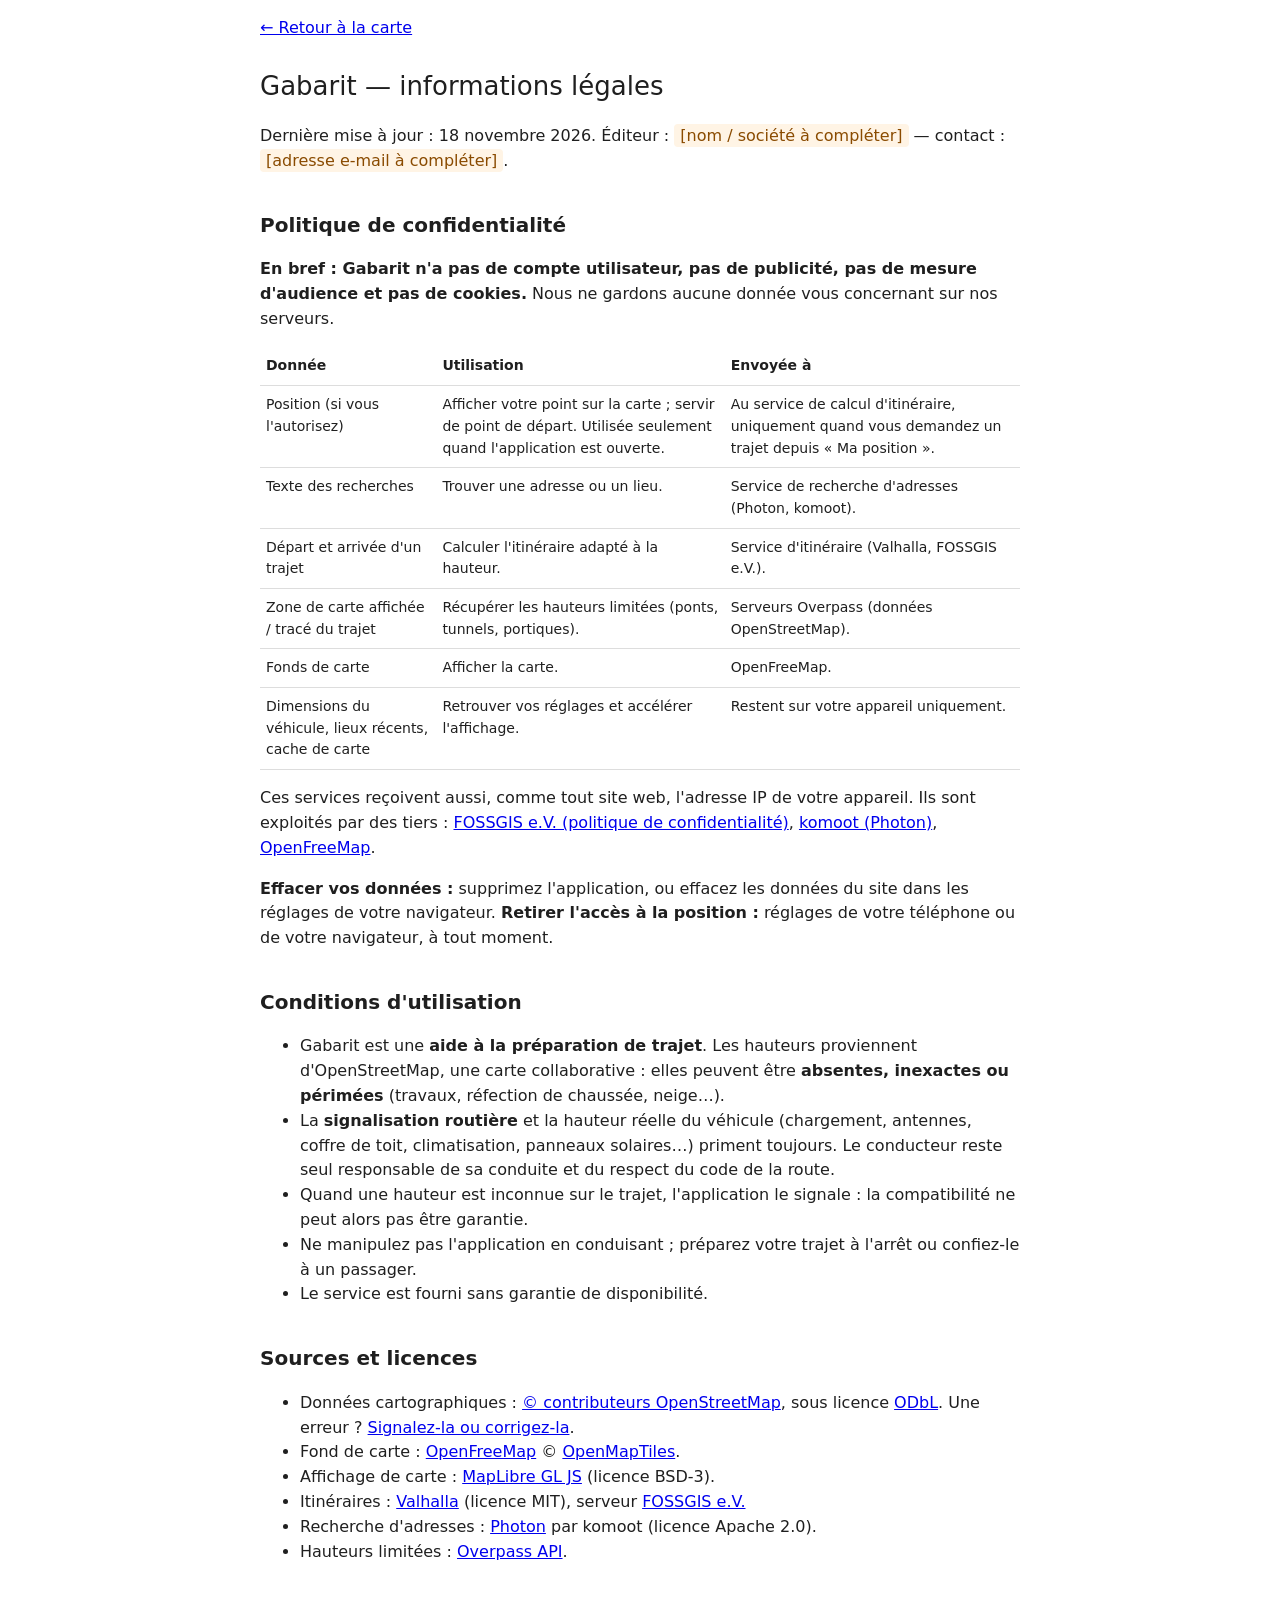
<file: legal.html>
<!doctype html>
<html lang="fr">
<head>
  <meta charset="utf-8" />
  <meta name="viewport" content="width=device-width, initial-scale=1, viewport-fit=cover" />
  <title>Gabarit — Confidentialité, conditions et sources</title>
  <meta name="theme-color" content="#ffffff" />
  <style>
    :root { font-family: system-ui, -apple-system, "Segoe UI", Roboto, Arial, sans-serif; color: #1f1f1f; line-height: 1.55; }
    @media (prefers-color-scheme: dark) { :root { color: #e8eaed; background: #202124; } a { color: #8ab4f8; } }
    body { margin: 0 auto; max-width: 760px; padding: calc(env(safe-area-inset-top) + 16px) 20px 48px; }
    h1 { font-size: 26px; font-weight: 500; } h2 { font-size: 20px; font-weight: 600; margin-top: 36px; }
    table { border-collapse: collapse; width: 100%; font-size: 14px; } td, th { border-bottom: 1px solid #ddd; padding: 8px 6px; text-align: left; vertical-align: top; }
    .todo { background: #fff4e5; color: #8a4b00; padding: 2px 6px; border-radius: 4px; }
    .back { display: inline-block; margin-bottom: 8px; }
  </style>
</head>
<body>
  <a class="back" href="./">← Retour à la carte</a>
  <h1>Gabarit — informations légales</h1>
  <p>Dernière mise à jour : 18 novembre 2026. Éditeur : <span class="todo">[nom / société à compléter]</span> — contact : <span class="todo">[adresse e-mail à compléter]</span>.</p>

  <h2 id="confidentialite">Politique de confidentialité</h2>
  <p><b>En bref : Gabarit n'a pas de compte utilisateur, pas de publicité, pas de mesure d'audience et pas de cookies.</b> Nous ne gardons aucune donnée vous concernant sur nos serveurs.</p>
  <table>
    <tr><th>Donnée</th><th>Utilisation</th><th>Envoyée à</th></tr>
    <tr><td>Position (si vous l'autorisez)</td><td>Afficher votre point sur la carte ; servir de point de départ. Utilisée seulement quand l'application est ouverte.</td><td>Au service de calcul d'itinéraire, uniquement quand vous demandez un trajet depuis « Ma position ».</td></tr>
    <tr><td>Texte des recherches</td><td>Trouver une adresse ou un lieu.</td><td>Service de recherche d'adresses (Photon, komoot).</td></tr>
    <tr><td>Départ et arrivée d'un trajet</td><td>Calculer l'itinéraire adapté à la hauteur.</td><td>Service d'itinéraire (Valhalla, FOSSGIS e.V.).</td></tr>
    <tr><td>Zone de carte affichée / tracé du trajet</td><td>Récupérer les hauteurs limitées (ponts, tunnels, portiques).</td><td>Serveurs Overpass (données OpenStreetMap).</td></tr>
    <tr><td>Fonds de carte</td><td>Afficher la carte.</td><td>OpenFreeMap.</td></tr>
    <tr><td>Dimensions du véhicule, lieux récents, cache de carte</td><td>Retrouver vos réglages et accélérer l'affichage.</td><td>Restent sur votre appareil uniquement.</td></tr>
  </table>
  <p>Ces services reçoivent aussi, comme tout site web, l'adresse IP de votre appareil. Ils sont exploités par des tiers : <a href="https://www.fossgis.de/datenschutzerkl%C3%A4rung/">FOSSGIS e.V. (politique de confidentialité)</a>, <a href="https://photon.komoot.io/">komoot (Photon)</a>, <a href="https://openfreemap.org/">OpenFreeMap</a>.</p>
  <p><b>Effacer vos données :</b> supprimez l'application, ou effacez les données du site dans les réglages de votre navigateur. <b>Retirer l'accès à la position :</b> réglages de votre téléphone ou de votre navigateur, à tout moment.</p>

  <h2 id="conditions">Conditions d'utilisation</h2>
  <ul>
    <li>Gabarit est une <b>aide à la préparation de trajet</b>. Les hauteurs proviennent d'OpenStreetMap, une carte collaborative : elles peuvent être <b>absentes, inexactes ou périmées</b> (travaux, réfection de chaussée, neige…).</li>
    <li>La <b>signalisation routière</b> et la hauteur réelle du véhicule (chargement, antennes, coffre de toit, climatisation, panneaux solaires…) priment toujours. Le conducteur reste seul responsable de sa conduite et du respect du code de la route.</li>
    <li>Quand une hauteur est inconnue sur le trajet, l'application le signale : la compatibilité ne peut alors pas être garantie.</li>
    <li>Ne manipulez pas l'application en conduisant ; préparez votre trajet à l'arrêt ou confiez-le à un passager.</li>
    <li>Le service est fourni sans garantie de disponibilité.</li>
  </ul>

  <h2 id="sources">Sources et licences</h2>
  <ul>
    <li>Données cartographiques : <a href="https://www.openstreetmap.org/copyright">© contributeurs OpenStreetMap</a>, sous licence <a href="https://opendatacommons.org/licenses/odbl/">ODbL</a>. Une erreur ? <a href="https://www.openstreetmap.org/fixthemap">Signalez-la ou corrigez-la</a>.</li>
    <li>Fond de carte : <a href="https://openfreemap.org/">OpenFreeMap</a> © <a href="https://openmaptiles.org/">OpenMapTiles</a>.</li>
    <li>Affichage de carte : <a href="https://maplibre.org/">MapLibre GL JS</a> (licence BSD-3).</li>
    <li>Itinéraires : <a href="https://github.com/valhalla/valhalla">Valhalla</a> (licence MIT), serveur <a href="https://www.fossgis.de/">FOSSGIS e.V.</a></li>
    <li>Recherche d'adresses : <a href="https://photon.komoot.io/">Photon</a> par komoot (licence Apache 2.0).</li>
    <li>Hauteurs limitées : <a href="https://overpass-api.de/">Overpass API</a>.</li>
  </ul>
</body>
</html>
</file>
